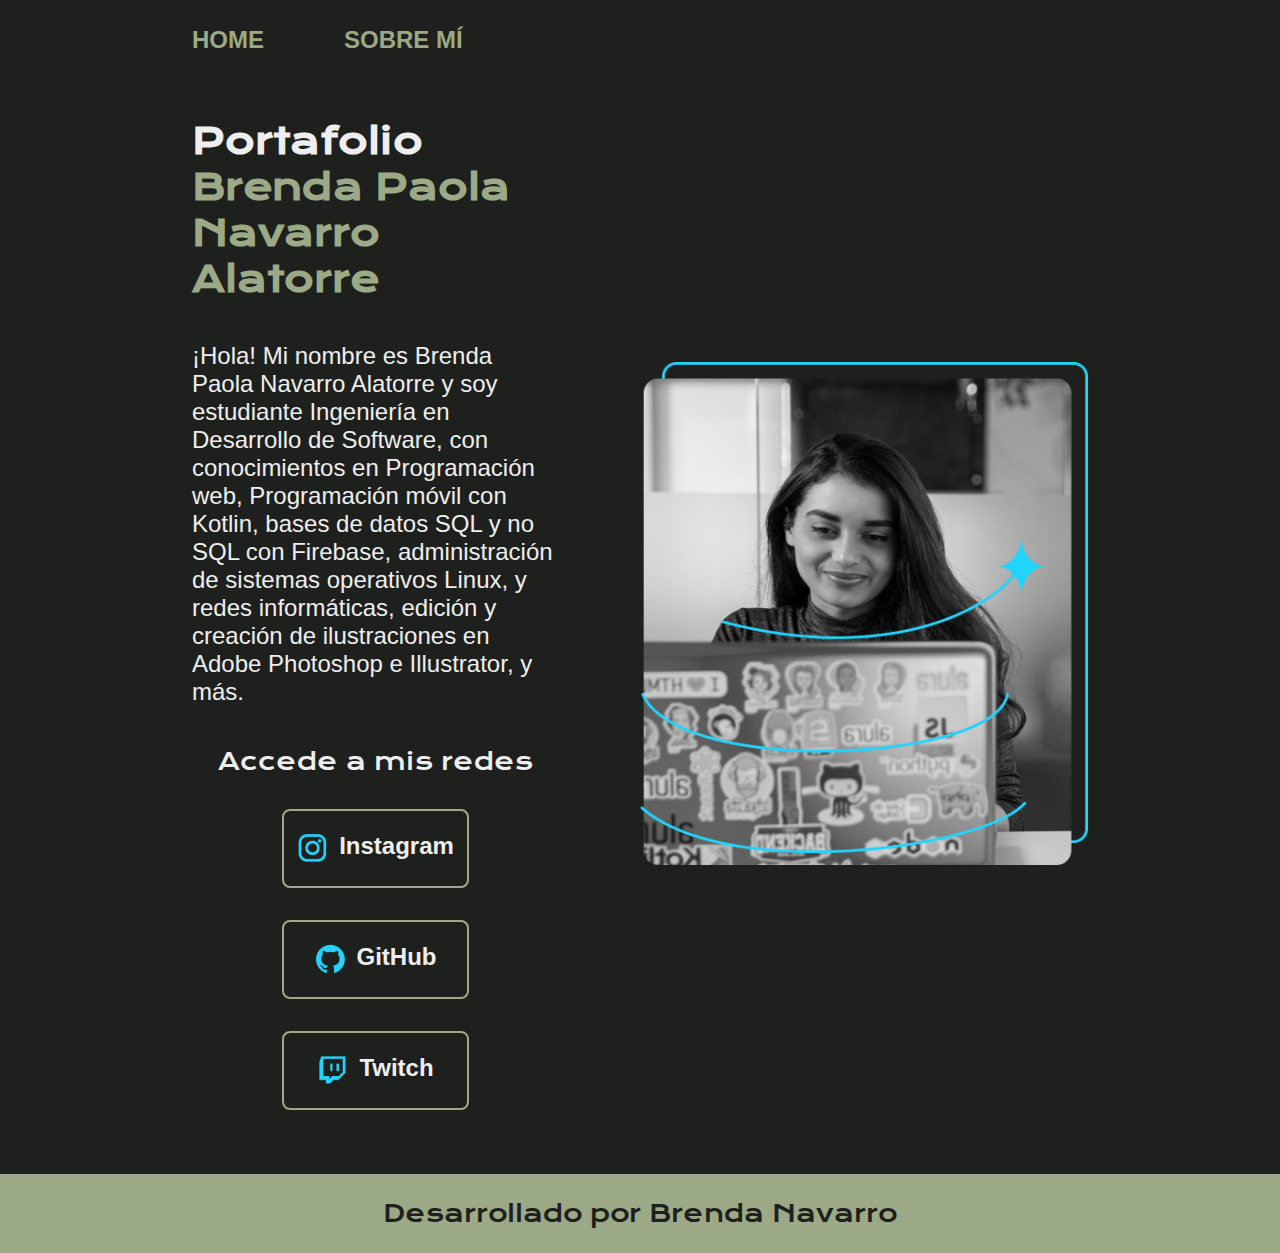
<file: index.html>
<!DOCTYPE html>
<html lang="es-mx">

<head>
    <meta charset="UTF-8">
    <meta http-equiv="X-UA-Compatible" content="IE=edge">
    <meta name="viewport" content="width=device-width, initial-scale=1.0">
    <title>Portafolio</title>
    <link rel="stylesheet" href="./styles/style.css">

</head>

<body>
    <header class="header">
        <nav class="header__menu">
            <a class="header__menu__link" href="index.html">HOME</a>
            <a class="header__menu__link" href="about.html">SOBRE MÍ</a>
        </nav>
    </header>
    <main class="presentacion">
        <section class="presentacion__contenido">
            <h1 class="presentacion__contenido__titulo">
                Portafolio
                <strong class="titulo-destaque">
                    Brenda Paola Navarro Alatorre
                </strong>
            </h1>
            <p class="presentacion__contenido__texto">¡Hola! Mi nombre es Brenda Paola Navarro Alatorre y soy estudiante Ingeniería en Desarrollo de Software, con conocimientos
                en Programación web, Programación móvil con Kotlin, bases de datos SQL y no SQL con Firebase, administración de sistemas operativos Linux, y redes informáticas, 
                edición y creación de ilustraciones en Adobe Photoshop e Illustrator, y más. 
            </p>
            <div class="presentacion__enlaces">
                <h2 class="presentacion__enlaces__subtitulo">Accede a mis redes</h2>
                <a class="presentacion__enlaces__link" href="https://www.instagram.com/brendanav21/">
                    <img src="./assets/instagram.png">
                    Instagram</a>
                <a class="presentacion__enlaces__link" href="https://github.com/brendap21">
                    <img src="./assets/github.png">
                    GitHub</a>
                <a class="presentacion__enlaces__link" href="https://twitch.com/">
                    <img src="./assets/twitch.png">
                    Twitch</a>
            </div>

        </section>
        <img class="presentacion__imagen"src="Imagen.png" alt="Foto de Ana García desarrolando un proyecto">
    </main>
    <footer class="footer">
        <p>Desarrollado por Brenda Navarro</p>
    </footer>
</body>

</html>
</file>
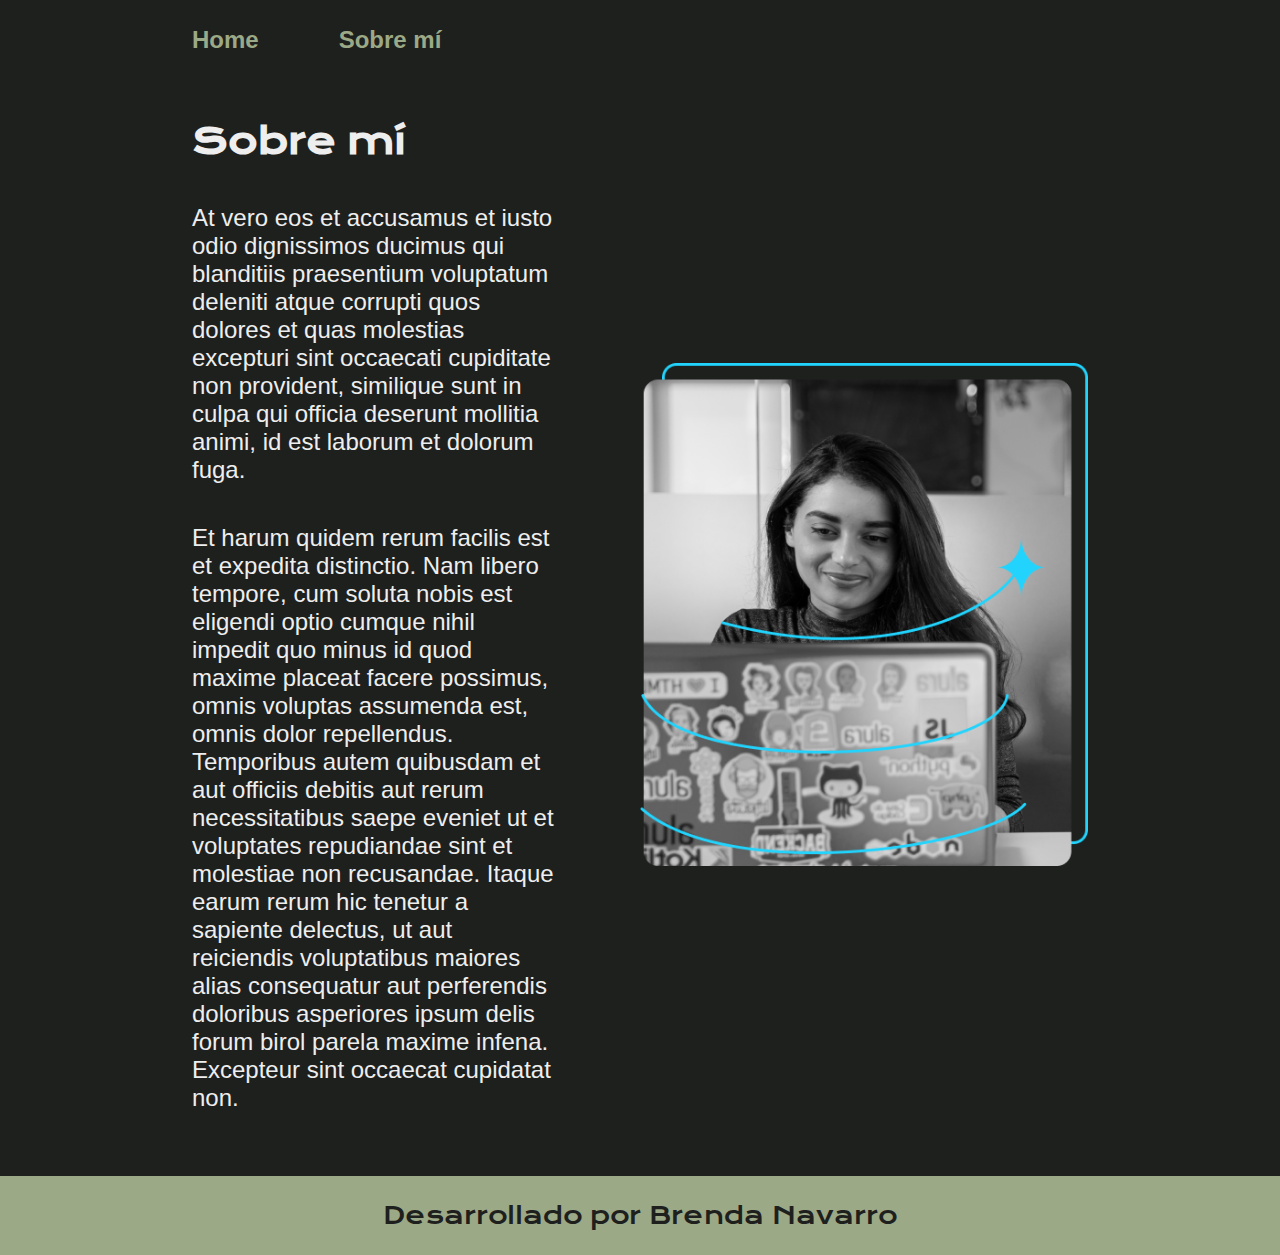
<file: about.html>
<!DOCTYPE html>
<html lang="es-mx">

<head>
    <meta charset="UTF-8">
    <meta name="viewport" content="width=device-width, initial-scale=1.0">
    <title>Sobre mí</title>
    <link rel="stylesheet" href="./styles/style.css">
</head>

<body>
    <header class="header">
        <nav class="header__menu">
            <a class="header__menu__link" href="index.html">Home</a>
            <a class="header__menu__link" href="about.html">Sobre mí</a>
        </nav>
    </header>
    <main class="presentacion">
        <section class="presentacion__contenido">
            <h1 class="presentacion__contenido__titulo">Sobre mí</h1>
            <p class="presentacion__contenido__texto">At vero eos et accusamus et iusto odio dignissimos ducimus qui blanditiis praesentium voluptatum deleniti atque corrupti quos dolores et quas molestias excepturi sint occaecati cupiditate non provident, similique sunt in culpa qui officia deserunt mollitia animi, id est laborum et dolorum fuga.</p>
            <p class="presentacion__contenido__texto">Et harum quidem rerum facilis est et expedita distinctio. Nam libero tempore, cum soluta nobis est eligendi optio cumque nihil impedit quo minus id quod maxime placeat facere possimus, omnis voluptas assumenda est, omnis dolor repellendus. Temporibus autem quibusdam et aut officiis debitis aut rerum necessitatibus saepe eveniet ut et voluptates repudiandae sint et molestiae non recusandae. Itaque earum rerum hic tenetur a sapiente delectus, ut aut reiciendis voluptatibus maiores alias consequatur aut perferendis doloribus asperiores ipsum delis forum birol parela maxime infena. Excepteur sint occaecat cupidatat non.</p>

        </section>


        <img class="presentacion__imagen" src="Imagen.png" alt="Foto de Ana García desarrolando un proyecto">
    </main>
    <footer class="footer">
        <p>Desarrollado por Brenda Navarro</p>
    </footer>
</body>

</html>
</file>
<file: styles/style.css>
@import url('https://fonts.googleapis.com/css2?family=Krona+One&family=Montserrat:wght@400;600&display=swap');


 :root{
    --color-primario: #1E201E;
    --color-secundario: #EEEEEE; 
    --color-terciario: #9CA986; 
    --color-hover: #31363F;

    --fuente-montserrat: 'Monstserrat', sans-serif;
    --fuente-krona: 'Krona One', sans-serif;
}


* {
    padding: 0;
    margin:0;
}

body{
    box-sizing: border-box;
    background-color: var(--color-primario);
    color: var(--color-secundario);
}

.header{
    padding: 2% 0% 0% 15%;
}

.header__menu{
    display: flex;
    gap: 80px;
}

.header__menu__link{
    font-family: var(--fuente-montserrat);
    font-size: 1.5rem;
    font-weight: 600;
    color: var(--color-terciario);
    text-decoration: none;
}


.presentacion {
    padding: 5% 15%;
    display: flex;
    align-items: center;
    justify-content: space-between;
    gap: 82px;
}

.presentacion__contenido{
    width: 50%;
    display: flex;
    flex-direction: column;
    gap: 40px;
}

.presentacion__contenido__titulo{
    font-size: 2.25rem;
    font-family: var(--fuente-krona)
}

.titulo-destaque {
    color: var(--color-terciario); ;
}

.presentacion__contenido__texto{
    font-size: 1.5rem;
    font-family: var(--fuente-montserrat);
}

.presentacion__enlaces{
    display: flex;
    flex-direction: column;
    justify-content: space-between;
    align-items: center;
    gap: 32px;
}

.presentacion__enlaces__subtitulo{
    font-family: var(--fuente-krona);
    font-weight: 400;
    font-size: 1.5rem;
}

.presentacion__enlaces__link{
      /* background-color: #22D4FD; */
      border: 2px solid var(--color-terciario);
      width: 378px;
      text-align: center;
      border-radius: 8px;
      width: 50%;
      font-size: 1.5rem;
      font-weight: 600;
      padding: 21.5px 0;
      text-decoration: none;
      color: var(--color-secundario);
      font-family: var(--fuente-montserrat);
      display: flex;
      justify-content: center;
      gap: 10px;

}

.presentacion__enlaces__link:hover{
    background-color: var(--color-hover);
}

.presentacion__imagen{
    width: 50%;
}

.footer{
    text-decoration: none;
    background-color: var(--color-terciario);
    padding: 24px;
    color: var(--color-primario);
    text-align: center;
    font-family: var(--fuente-krona);
    font-size: 1.5rem;
    font-weight: 400;
}

@media (max-width: 1200px ) {
    .header{
        padding: 10%;
    }

    .header__menu{
        justify-content: center;
    }

    .presentacion{
        flex-direction: column-reverse;
        padding: 5%;
    }

    .presentacion__contenido{
        width: auto;
    }
}
</file>
